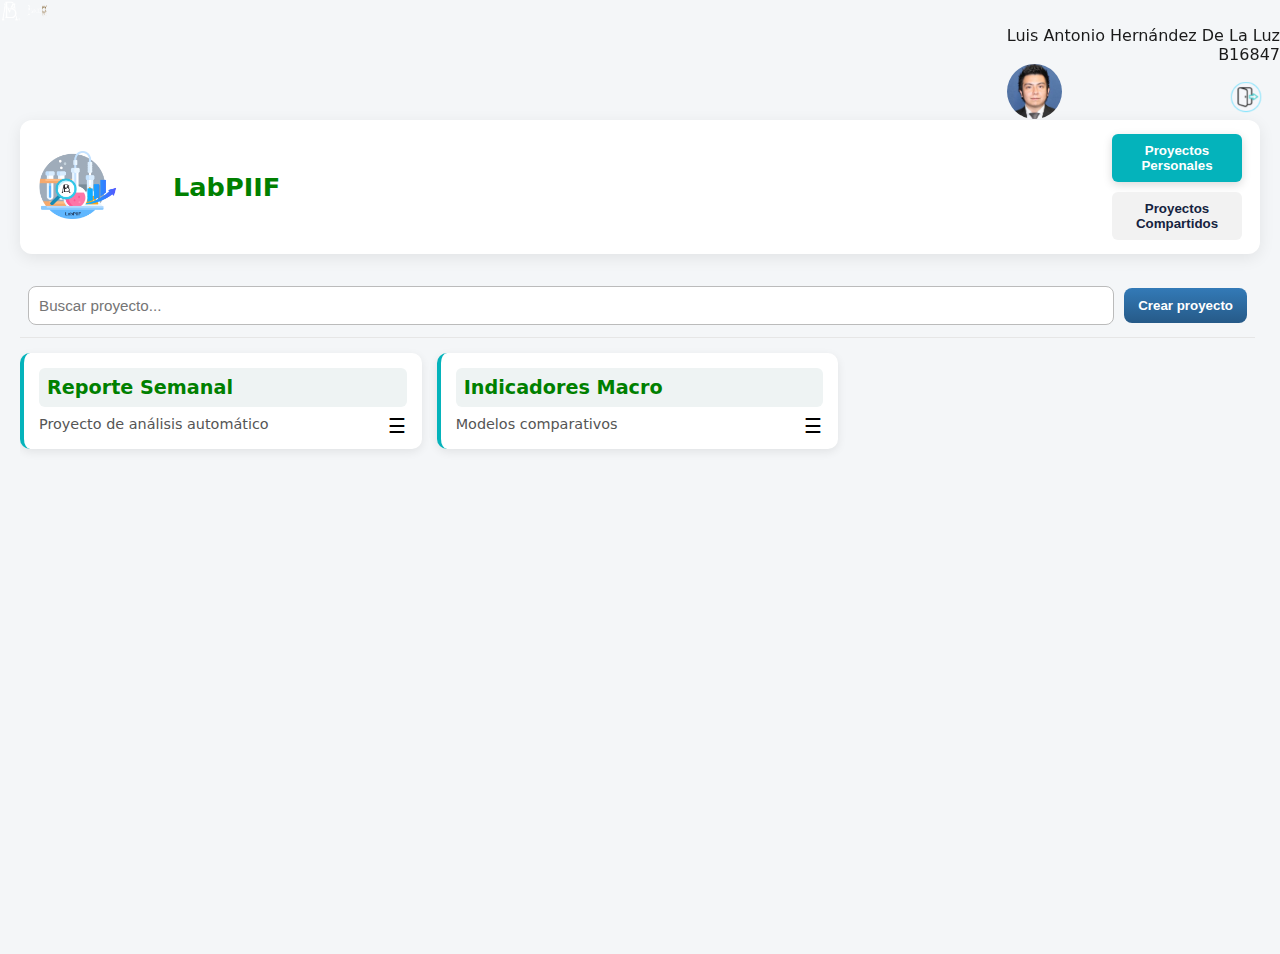
<file: index.html>
<!DOCTYPE html>
<html lang="es">
  <head>
    <meta charset="UTF-8" />
    <meta name="viewport" content="width=device-width, initial-scale=1.0" />
    <title>LabPIIF</title>
    <link rel="stylesheet" href="css/style.css">
    <link rel="stylesheet" href="css/laboratorio.css">
    <link rel="stylesheet" href="css/principal.css">
  </head>
  <body>
    <header>
      <div class="grupo-izquierdo">
        <img src="img/logoBM-Mblanco.png" alt="Banco de México" class="bml" />
        <img src="img/logo1.png" alt="Banco de Mexico" class="logo" />
      </div>
      <div class="usuario">
        <div class="iconos-movil">
          <button onclick="cerrarSesion()">
            <img src="img/exit.png" alt="Cerrar sesión">
          </button>
        </div>
        <div class="botones-header desktop-only">
          <button class="icono-header cerrar" onclick="cerrarSesion(event)">
            <img src="img/exit.png" alt="Cerrar sesión" class="icono-img">
          </button>
        </div>
        <div class="usuario-main">
          <div class="info">
            <div class="nombre-usuario">Luis Antonio Hernández De La Luz</div>
            <div class="numero-usuario">B16847</div>
          </div>
          <img src="img/b16847.png" alt="Usuario" class="foto-usuario">
        </div>
      </div>
    </header>
    <div class="contenedor-app">

      <!-- Card inicial con menu -->
      <div class="card-inicial">
        <!-- Logo y nombre del portal -->
        <div class="fila-superior">
          <div class="columna-izq">
            <img src="img/Labpiif.png" alt="LabPIIF" class="logo-lab">
          </div>
          <div class="columna-der">
            <h1 class="titulo-lab">LabPIIF</h1>
          </div>
        </div>

        <!-- Menu de proyectos -->
        <div class="fila-tabs">
          <button class="tab-btn activo" data-tab="personales">Proyectos Personales</button>
          <button class="tab-btn" data-tab="compartidos">Proyectos Compartidos</button>
        </div>
      </div>

      <!-- TAB: PROYECTOS PERSONALES -->
      <div id="personales" class="contenido-tab visible">

        <div class="buscador-contenedor">
          <input type="text" id="buscar-personales" placeholder="Buscar proyecto...">
          <button id="btn-crear-personal">Crear proyecto</button>
        </div>

        <div id="menu-flotante" class="menu-opciones">
          <div class="opcion">Editar</div>
          <div class="opcion">Compartir</div>
          <div class="opcion">Eliminar</div>
        </div>

        <div class="grid-proyectos" id="grid-personales">

          <div class="card-proyecto" data-nombre="Reporte Semanal">
            <h3>Reporte Semanal</h3>
            <p>Proyecto de análisis automático</p>
            <button class="btn-menu-card">☰</button>
          </div>

          <div class="card-proyecto" data-nombre="Indicadores Macro">
            <h3>Indicadores Macro</h3>
            <p>Modelos comparativos</p>
            <button class="btn-menu-card">☰</button>
          </div>
        </div>
      </div>

      <!-- Proyectos compartidos -->
      <div id="compartidos" class="contenido-tab">
        <div class="buscador-contenedor">
          <input type="text" id="buscar-compartidos" placeholder="Buscar proyecto compartido...">
        </div>

        <div class="grid-proyectos" id="grid-compartidos">
          <div class="card-proyecto" data-nombre="Dashboard Riesgos">
            <h3>Dashboard Riesgos</h3>
            <p>Panel colaborativo</p>
          </div>

          <div class="card-proyecto" data-nombre="Proyección Anual">
            <h3>Proyección Anual</h3>
            <p>Análisis compartido</p>
          </div>
        </div>
      </div>
    </div>
    <script src="js/index.js"></script>
  </body>
</html>
</file>
<file: css/style.css>

</file>
<file: css/laboratorio.css>
/* ==== CONTENEDOR GENERAL ==== */
.layout {
  display: flex;
  height: 100%;
  gap: 0;
}

/* BOTÓN HAMBURGUESA SOLO EN MÓVIL */
.btn-hamburguesa {
  display: none;
  position: fixed;
  top: 5px;
  left: 10px;
  background: #152340;
  color: white;
  padding: 10px 14px;
  z-index: 3000;
  border-radius: 8px;
  border: none;
  font-size: 18px;
}

/* ==== PANEL IZQUIERDO - FUENTES ==== */
.panel-fuentes {
  width: 30%;
  background: #fff;
  padding: 20px;
  border-right: 2px solid #d9d9d9;
  box-sizing: border-box;
  /*overflow-y: auto;*/
  border-radius: 10px;
}

/* ==== PANEL DERECHO - NOTEBOOK ==== */
.panel-notebook {
  width: 70%;
  display: flex;
  flex-direction: column;
  padding: 20px;
  box-sizing: border-box;
  overflow-y: auto;
}

.acciones {
  display: flex;
  gap: 10px;
  margin-bottom: 20px;
}

.btn {
  padding: 10px 14px;
  border-radius: 6px;
  border: none;
  background: #152340;
  color: white;
  cursor: pointer;
  font-weight: bold;
}

.celda {
  background: white;
  border: 1px solid #d0d4d9;
  padding: 15px;
  border-radius: 8px;
  margin-bottom: 20px;
}

/* Código */
.codigo {
  background: #f1f3f6;
  padding: 10px;
  border-radius: 6px;
  white-space: pre-wrap;
  font-family: Consolas, monospace;
  margin-bottom: 10px;
}

.btn-play {
  background: #04b3bb;
}

.resultado {
  background: #e9fff4;
  padding: 10px;
  border-left: 4px solid #39c46a;
  border-radius: 4px;
  font-family: Consolas, monospace;
}

/* ==== RESPONSIVO GENERAL ==== */
@media (max-width: 900px) {
  .layout {
    flex-direction: column;
  }
  .panel-fuentes,
  .panel-notebook {
    width: 100%;
    height: auto;
  }
}

/* MENU DESLIZABLE EN MÓVIL */
@media (max-width: 900px) {

  .grupo-izquierdo{
    margin-left: 40px;
  }

  /* Mostrar botón */
  .btn-hamburguesa {
    display: block;
  }

  /* Sidebar oculto inicialmente */
  .panel-fuentes {
    position: fixed;
    top: 0;
    left: 0;
    width: 100%;
    height: 100%;
    background: #ffffff;
    z-index: 9998;
    transform: translateX(-100%);
    transition: transform 0.3s ease-in-out;
    padding: 20px;
    overflow-y: auto;
  }

  .panel-fuentes.abierto {
    transform: translateX(0);
    margin-top: 60px;
  }
}

/* ============================
   TABS Y LISTA
============================ */
.tabs {
    display: flex;
    gap: 10px;
    margin-bottom: 15px;
}

.tab {
    flex: 1;
    padding: 10px;
    border-radius: 8px;
    background: #dfe6ee;
    border: none;
    cursor: pointer;
    font-weight: bold;
    color: #152340;
}

.tab.active {
    background: #04b3bb;
    color: white;
}

.tab-panel {
    display: none;
}

.tab-panel.active {
    display: block;
}

.buscador {
    width: 95%;
    padding: 10px;
    border-radius: 6px;
    border: 1px solid #c8cdd3;
    margin-bottom: 12px;
}

.lista-fuentes {
    display: flex;
    flex-direction: column;
    gap: 12px;
}

.fuente-item {
    background: #ffffff;
    padding: 12px 15px;
    border-radius: 10px;
    display: flex;
    justify-content: space-between;
    align-items: center;
    border-left: 4px solid #04b3bb;
    box-shadow: 0 2px 6px rgba(0,0,0,0.08);
}

.btn-eliminar {
    background: #ff6b6b;
    border: none;
    color: white;
    border-radius: 6px;
    cursor: pointer;
}

/* ============================
   HEADER USUARIO
============================ */

/* CONTENEDOR GENERAL */
.usuario {
    display: flex;
    align-items: center;
    justify-content: flex-end;   /* desktop */
    gap: 15px;
}

/* FOTO */
.foto-usuario {
    width: 45px;
    height: 45px;
    border-radius: 50%;
    flex-shrink: 0;
}

/* ICONOS DESKTOP */
.desktop-only {
    display: flex;
    gap: 10px;
}

.icono-header {
    width: 38px;
    height: 38px;
    background: transparent;
    border: none;
    cursor: pointer;
}

.icono-img {
    width: 36px;
    height: 36px;
    object-fit: contain;
}

/* ICONOS MÓVIL */
.iconos-movil {
    display: none;
}

/* ============================
   MODO MÓVIL
============================ */
@media (max-width: 768px) {

    /* Contenedor del usuario */
    .usuario {
        width: 100%;
        padding-top: 5px;
    }

    /* Oculta nombre e iconos desktop */
    .info,
    .desktop-only {
        display: none !important;
    }

    /* Muestra iconos móvil */
    .iconos-movil {
        display: flex;
        flex-direction: row;
        gap: 12px;
        align-items: center;
    }

    .iconos-movil button {
        background: none;
        border: none;
        padding: 0;
        cursor: pointer;
    }

    .iconos-movil img {
        width: 33px;
        height: 33px;
        border: 0px;
        border-radius: 0px;
    }

    .homeButtom{
      width: 34px !important;
    }
}


/* ------------------------------ */
/*   DISEÑO PARA TABLETS Y PC    */
/* ------------------------------ */

@media (min-width: 768px) {

    /* Contenedor principal del usuario */
    .usuario {
        display: flex;
        align-items: center;
        justify-content: flex-end;
        gap: 20px;
        position: relative;
    }

    /* Quita columnas verticales si venían heredadas */
    .usuario-main {
        /*display: flex;*/
        flex-direction: row;
        align-items: center;
        gap: 15px;
    }

    .usuario-main .info {
        display: flex;
        flex-direction: column;
        text-align: right;
    }

    .foto-usuario {
        width: 55px;
        height: 55px;
        object-fit: cover;
        border-radius: 50%;
    }

    /* Botones de inicio y cerrar (desktop) */
    .botones-header.desktop-only {
        display: flex !important;
        flex-direction: row;
        gap: 5px;

        /* Mantener dentro del header */
        position: absolute;
        right: 0;

        /* Ajuste de altura precisa */
        top: 50px; /* AJUSTABLE: prueba 70–85px según el alto de tu header */
    }

    .icono-header {
        background: transparent;
        border: none;
        cursor: pointer;
        padding: 4px;
    }

    .icono-header img {
        width: 33px;
        height: 33px;
        border: 0px;
        border-radius: 0px;
    }


    /* Ocultar iconos móvil en pantallas medianas/grandes */
    .iconos-movil {
        display: none !important;
    }
}

/* ------------------------------ */
/*   DISEÑO PARA ESCRITORIO GRANDE */
/* ------------------------------ */

@media (min-width: 1024px) {
    .usuario {
        gap: 25px;
    }

    .botones-header.desktop-only {
        bottom: -48px;
        margin-right: 15px;
    }
}


/* ==== FUENTE ITEM CON ICONO + MENÚ ==== */

.fuente-item {
    background: #ffffff;
    padding: 12px;
    border-radius: 10px;
    display: flex;
    align-items: center;
    gap: 12px;
    border-left: 4px solid #04b3bb;
    box-shadow: 0 2px 6px rgba(0,0,0,0.08);
    position: relative;
}

/* Icono */
.fuente-icono {
    width: 40px;
    height: 40px;
    object-fit: contain;
}

/* Nombre */
.fuente-nombre {
    flex-grow: 1;
    font-size: 15px;
    font-weight: 600;
    color: #152340;
}

/* Contenedor del menú */
.fuente-menu {
    position: relative;
}

/* Botón menú hamburguesa */
.menu-btn {
    background: none;
    border: none;
    font-size: 20px;
    cursor: pointer;
    color: #152340;
    padding: 5px;
}

/* Menú desplegable oculto */
.menu-opciones {
    position: absolute;
    right: 0;
    top: 35px;
    background: white;
    border: 1px solid #d9d9d9;
    border-radius: 8px;
    box-shadow: 0 4px 12px rgba(0,0,0,0.1);
    width: 140px;
    display: none;
    flex-direction: column;
    z-index: 1000;
}

/* Opciones */
.menu-opciones .opcion {
    background: none;
    border: none;
    text-align: left;
    padding: 12px 14px;
    width: 100%;
    cursor: pointer;
    font-size: 14px;
}

.menu-opciones .opcion:hover {
    background: #f2f7fa;
}

.opcion.eliminar {
    color: #c62828;
}


.btn-agregar-fuente {
    width: 100%;
    padding: 12px 16px;
    background: -webkit-linear-gradient(top, #337ab7 0%, #265a88 100%) !important;
    color: white;
    font-weight: bold;
    border: none;
    border-radius: 8px;
    cursor: pointer;
    margin-bottom: 15px;
    font-size: 15px;
    box-shadow: 0 3px 6px rgba(0,0,0,0.15);
    transition: transform 0.1s ease, box-shadow 0.2s ease;
}

/* Hover suave */
.btn-agregar-fuente:hover {
    transform: translateY(-1px);
    box-shadow: 0 4px 10px rgba(0,0,0,0.25);
}



/* ==== PANEL IZQUIERDO – ELEMENTOS FIJOS ==== */

/* El contenedor del panel debe permitir sticky */
.panel-fuentes {
  position: relative;
}

/* Tabs fijas */
.tabs {
  position: sticky;
  top: 0;
  background: #ffffff;
  z-index: 20;
  padding-top: 10px;
  padding-bottom: 10px;
}

/* Contenedor interno del tab activo */
.tab-panel {
  position: relative;
}

/* Botón "Agregar fuente" fijo */
.tab-panel .btn-agregar-fuente {
  position: sticky;
  top: 60px;              /* debajo de las tabs */
  background: white;
  z-index: 19;
}

/* Buscador fijo */
.tab-panel .buscador {
  position: sticky;
  top: 110px;             /* debajo del botón */
  background: white;
  z-index: 18;
}


.lista-fuentes-contenedor {
  max-height: calc(100vh - 360px); /* Ajusta según altura de tabs + botón + buscador */
  overflow-y: auto;
  position: relative;
  background: white;
  padding-top: 10px;
  z-index: 1;
}

.lista-fuentes {
  width: 100%;           /* Ocupa todo el ancho del contenedor */
  box-sizing: border-box; /* Para que padding y borders no lo hagan desbordar */
  margin: 0;             /* Elimina márgenes que puedan causar overflow */
  padding: 0 10px;       /* Opcional: padding interno para no pegar al borde */
}



@media (max-width: 900px) {

  /* Panel izquierdo ocupa toda la pantalla en móvil */
  .panel-fuentes {
    position: fixed;
    top: 0;
    left: 0;
    width: 100%;
    height: 100%;
    padding: 20px;
    overflow-y: auto;
    transform: translateX(-100%);
    transition: transform 0.3s ease-in-out;
    z-index: 9998;
    border-right: none;
    border-radius: 0;
  }

  .panel-fuentes.abierto {
    transform: translateX(0);
  }

  /* Ajusta altura de la lista de fuentes */
  .lista-fuentes-contenedor {
    max-height: none; /* Deja que la lista crezca naturalmente */
    overflow-y: visible;
    padding-top: 0;
  }

  /* Botones y buscador dejan de ser sticky */
  .tab-panel .btn-agregar-fuente,
  .tab-panel .buscador,
  .tabs {
    position: relative;
    top: auto;
    z-index: auto;
    margin-bottom: 10px;
  }
}


/****/
@media (max-width: 900px) {
  .panel-fuentes {
    position: fixed;
    top: 0;
    left: 0;
    width: 100%;
    height: 100%;
    background: #fff;
    z-index: 9998;
    transform: translateX(-100%);
    transition: transform 0.3s ease-in-out;
    border-radius: 0;
    display: flex;
    flex-direction: column;
  }

  .panel-fuentes.abierto {
    transform: translateX(0);
    overflow-y: hidden;
  }

  /* Contenedor scrollable */
  .lista-fuentes-contenedor {
    overflow-y: auto;
    flex-grow: 1;       /* Ocupa todo el espacio restante */
    padding-top: 10px;
  }

  /* Mantener tabs, botón y buscador siempre visibles */
  .tabs,
  .tab-panel .btn-agregar-fuente,
  .tab-panel .buscador {
    position: sticky;
    background: white;
    z-index: 20;
  }

  .tabs {
    top: 0;
  }

  .tab-panel .btn-agregar-fuente {
    top: 50px;  /* Debajo de tabs */
  }

  .tab-panel .buscador {
    top: 100px; /* Debajo del botón */
  }
}


@media (max-width: 900px) {

  /* Desactivar sticky en móviles */
  .tabs,
  .tab-panel .btn-agregar-fuente,
  .tab-panel .buscador {
    position: relative !important;
    top: auto !important;
    z-index: auto !important;
    background: white;
  }

  /* Contenedor de lista scrollable */
  .lista-fuentes-contenedor {
    max-height: calc(100vh - 300px); /* Ajusta según alto de header + botones */
    overflow-y: auto;
    background: white;
    padding-top: 10px;
    z-index: 1;
  }
}
</file>
<file: css/principal.css>
/* ============================
   RESETEO MODERNO
============================ */
*,
*::before,
*::after {
  box-sizing: border-box;
}

body {
  margin: 0;
  font-family: "Inter", system-ui, sans-serif;
  background: #f4f6f8;
  color: #1a1a1a;
  overflow-x: hidden; /* evita scroll horizontal */
  width: 100%;
  max-width: 100%;
}

/* ============================================
   HEADER FIJO
============================================ */
header {
  position: fixed;
  top: 0;
  left: 0;
  width: 100%;
  z-index: 100;
}

/* ============================================
   CONTENEDOR PRINCIPAL
============================================ */
.contenedor-app {
  position: relative;
  width: 100%;
  margin-top: 100px; /* Desktop */
  padding: 20px;
  display: flex;
  flex-direction: column;
  gap: 20px;
  animation: fadeIn 0.4s ease;
}

/* Móviles */
@media (max-width: 768px) {
  .contenedor-app {
    margin-top: 70px;
  }
}

/* Animación suave */
@keyframes fadeIn {
  from {
    opacity: 0;
    transform: translateY(10px);
  }
  to {
    opacity: 1;
    transform: translateY(0);
  }
}

/* ============================
   CARD INICIAL
============================ */
.card-inicial {
  background: #ffffff;
  border-radius: 12px;
  padding: 14px 18px;        
  width: 100%;
  margin: 0 auto;
  box-shadow: 0 4px 16px rgba(0, 0, 0, 0.08);
  display: flex;
  flex-direction: column;
  gap: 18px;                 
  animation: aparecer 0.3s ease-out;
}

/* Animación card */
@keyframes aparecer {
  from {
    opacity: 0;
    transform: translateY(10px);
  }
  to {
    opacity: 1;
    transform: translateY(0);
  }
}

/* ============================
   FILA SUPERIOR
============================ */
.fila-superior {
  display: grid;
  grid-template-columns: 90px 1fr; 
  align-items: center;
  gap: 12px;                        
}

.logo-lab {
  width: 100%;
  max-width: 80px;          
  height: auto;
}

.titulo-lab {
  font-size: 1.6rem;        
  font-weight: 700;
  margin: 0;
  color: green;
}

/* Responsivo */
@media (max-width: 600px) {
  .fila-superior {
    grid-template-columns: 65px 1fr; 
  }
  .logo-lab {
    max-width: 60px;
  }
  .titulo-lab {
    font-size: 1.3rem;
  }
}

/* ============================
   TABS
============================ */
.fila-tabs {
  display: flex;
  gap: 10px;                 
  justify-content: center;
  border-top: 1px solid #e6e6e6;
  padding-top: 10px;         
}

.tab-btn {
  flex: 1;
  padding: 9px 10px;                  
  background: #f2f2f2;
  border: none;
  border-radius: 6px;        
  cursor: pointer;
  transition: 0.25s;
  font-weight: bold;
  color: #152340;
}

.tab-btn:hover {
  color: #04b3bb;
}

.tab-btn.activo {
  background: #04b3bb;
  color: white;
  box-shadow: 0 3px 10px rgba(0, 0, 0, 0.15);
}

/* ============================
   CONTENIDO DE TABS
============================ */
.contenido-tab {
  display: none;
  animation: fade 0.25s ease;

  height: calc(100vh - 240px); /* espacio dinámico */
  overflow-y: auto; /* SCROLL INTERNO */
  overflow-x: hidden;
  padding-right: 5px;
}

.contenido-tab.visible {
  display: block;
}

@keyframes fade {
  from {
    opacity: 0;
  }
  to {
    opacity: 1;
  }
}

/* ========================= BUSCADOR ========================= */

.buscador-contenedor {
  display: flex;
  gap: 10px;
  align-items: center;
  background: #f4f6f8;
  padding: 12px 5px;
  position: sticky;
  top: 0;
  z-index: 10;
  border-bottom: 1px solid #e6e6e6;
}

.buscador-contenedor input {
  flex: 1;
  padding: 10px;
  border-radius: 8px;
  border: 1px solid #bbb;
  font-size: 0.95rem;
  width: 100%;
}

.buscador-contenedor button {
  padding: 10px 14px;
  background: -webkit-linear-gradient(top, #337ab7 0%, #265a88 100%) !important;
  color: white;
  border: none;
  border-radius: 8px;
  cursor: pointer;
  font-weight: 600;
  white-space: nowrap;
}

.buscador-contenedor button:hover {
  background: -webkit-linear-gradient(top, #337ab7 0%, #265a88 100%) !important;
}

/* ========================= GRID DE CARDS ========================= */

.grid-proyectos {
  margin-top: 15px;
  display: grid;
  grid-template-columns: 1fr; /* móvil 1 columna */
  gap: 15px;
  width: 100%;
  padding-bottom: 50px;
}

/* Tablet */
@media (min-width: 601px) and (max-width: 1024px) {
  .grid-proyectos {
    grid-template-columns: repeat(2, 1fr);
  }
}

/* Escritorio */
@media (min-width: 1025px) {
  .grid-proyectos {
    grid-template-columns: repeat(auto-fill, minmax(300px, 1fr));
  }
}

/* ========================= CARD DE PROYECTO ========================= */

.card-proyecto {
  background: white;
  padding: 15px;
  border-radius: 10px;
  box-shadow: 0 3px 10px rgba(0,0,0,0.08);
  cursor: pointer;
  transition: .25s;
  border-left: 4px solid #04b3bb;
  width: 100%; /* evita overflow */
}

.card-proyecto:hover {
  transform: translateY(-4px);
  box-shadow: 0 6px 14px rgba(0,0,0,0.12);
}

.card-proyecto h3 {
  margin: 0;
  font-size: 1.2rem;
  color: green;
  background: #eef3f3;
  padding: 8px;
  border-radius: 6px;
}

.card-proyecto p {
  margin: 8px 0 0;
  color: #555;
  font-size: .9rem;
  line-height: 1.3;
}

/* menú hamburguesa dentro del card */
.menu-hamburguesa {
  position: absolute;
  top: 12px;
  right: 12px;
  cursor: pointer;
  font-size: 22px;
  background: none;
  border: none;
  color: #007279;
}

.menu-opciones {
  display: none;
  position: absolute;
  right: 10px;
  top: 40px;
  background: white;
  border-radius: 8px;
  box-shadow: 0 4px 14px rgba(0,0,0,0.15);
  padding: 8px 0;
  width: 140px;
  z-index: 20;
}

.menu-opciones button {
  width: 100%;
  padding: 10px 12px;
  text-align: left;
  background: none;
  border: none;
  font-size: .9rem;
  cursor: pointer;
}

.menu-opciones button:hover {
  background: #f3f3f3;
}


/* ============================================
   FIX ABSOLUTO PARA OVERFLOW EN MÓVILES
============================================ */
html, body {
  width: 100%;
  max-width: 100%;
  overflow-x: hidden !important;
}

/* Forzar que ningún contenedor pueda exceder ancho */
* {
  max-width: 100%;
}

/* Evitar que el sticky del buscador expanda el ancho */
.buscador-contenedor {
  width: 100%;
  max-width: 100%;
  overflow-x: hidden;
  padding-left: 8px;
  padding-right: 8px;
}

/* Evitar que inputs o botones generen overflow */
.buscador-contenedor input,
.buscador-contenedor button {
  max-width: 100%;
}

/* Cards nunca deben hacer overflow */
.card-proyecto {
  width: 100%;
  max-width: 100%;
  overflow-x: hidden;
  position: relative;
}

/* Grid sin desbordes */
.grid-proyectos {
  width: 100%;
  max-width: 100%;
  overflow-x: hidden;
}

/* Los tabs tampoco deben desbordar */
.contenido-tab {
  width: 100%;
  max-width: 100%;
  overflow-x: hidden !important;
}


/* ============================
   CARD-INICIAL EN ESCRITORIO
============================ */
@media (min-width: 768px) {
  .card-inicial {
    display: grid;
    grid-template-columns: 120px 1fr 130px; /* logo - título - taps */
    align-items: center;
    gap: 20px;
  }

  .fila-superior {
    grid-column: 1 / 3; /* abarca logo y título juntos */
    display: grid;
    grid-template-columns: 120px 1fr;
    align-items: center;
    gap: 15px;
  }

  /* TABS en tercera columna en forma vertical */
  .fila-tabs {
    grid-column: 3;
    display: flex;
    flex-direction: column;
    gap: 10px;
    border-top: none;   /* se quita el borde */
    padding-top: 0;
  }

  .tab-btn {
    width: 100%;
  }
}


/* ============================
   CARD-INICIAL EN MÓVIL
============================ */
@media (max-width: 767px) {
  .card-inicial {
    display: flex;
    flex-direction: column;
  }

  .fila-tabs {
    flex-direction: row;
    justify-content: center;
    width: 100%;
    border-top: 1px solid #e6e6e6;
    padding-top: 15px;
  }
}


/*** MENU 

/* Botón de hamburguesa */
.btn-menu {
  background: none;
  border: none;
  cursor: pointer;
  padding: 6px;
  display: flex;
  align-items: center;
  justify-content: center;
}

/* Icono hamburguesa */
.icono-menu {
  width: 22px;
  height: 2px;
  background-color: #333;
  position: relative;
  display: block;
  border-radius: 2px;
}

/* Líneas adicionales */
.icono-menu::before,
.icono-menu::after {
  content: "";
  position: absolute;
  width: 22px;
  height: 2px;
  background-color: #333;
  left: 0;
  border-radius: 2px;
}

.icono-menu::before {
  top: -6px;
}

.icono-menu::after {
  top: 6px;
}


/* Contenedor del botón y menú */
.menu-boton-contenedor {
  margin-top: 10px;
  display: flex;
  justify-content: flex-end;  /* 🔥 manda el botón a la derecha */
  position: relative;
}

/* Botón */
.btn-menu {
  background: none;
  border: none;
  cursor: pointer;
  padding: 6px;
}

/* Menú desplegable */
.menu-opciones {
  display: none;
  position: absolute;
  right: 0;               /* 🔥 alineado al lado derecho */
  top: 28px;
  background: white;
  border-radius: 8px;
  padding: 8px;
  box-shadow: 0 4px 12px rgba(0,0,0,0.15);
  z-index: 99;
  min-width: 120px;
}

.menu-opciones button {
  background: none;
  border: none;
  width: 100%;
  text-align: left;
  padding: 8px 10px;
  cursor: pointer;
  font-size: 0.9rem;
  border-radius: 5px;
}

.menu-opciones button:hover {
  background: #f1f1f1;
}
img {
  width: 22px;
  height: 22px;
}

/* Menú flotante */
.menu-opciones {
  position: absolute;
  bottom: 35px;
  right: 0;
  background: white;
  border: 1px solid #ddd;
  border-radius: 6px;
  box-shadow: 0 4px 8px rgba(0,0,0,0.15);
  display: flex;
  flex-direction: column;
  z-index: 30;
}

.menu-opciones button {
  background: none;
  border: none;
  padding: 10px 15px;
  text-align: left;
  cursor: pointer;
  font-size: 14px;
  width: 140px;
}

.menu-opciones button:hover {
  background: #f3f3f3;
}

/* Oculto por defecto */
.oculto {
  display: none;
}


/* Botón de hamburguesa */
.btn-menu {
  background: none;
  border: none;
  cursor: pointer;
  padding: 6px;
  display: flex;
  align-items: center;
  justify-content: center;
}

/* Icono hamburguesa */
.icono-menu {
  width: 22px;
  height: 2px;
  background-color: #333;
  position: relative;
  display: block;
  border-radius: 2px;
}

/* Líneas adicionales */
.icono-menu::before,
.icono-menu::after {
  content: "";
  position: absolute;
  width: 22px;
  height: 2px;
  background-color: #333;
  left: 0;
  border-radius: 2px;
}

.icono-menu::before {
  top: -6px;
}

.icono-menu::after {
  top: 6px;
}


/* Contenedor del botón y menú */
.menu-boton-contenedor {
  margin-top: 10px;
  display: flex;
  justify-content: flex-end;  /* 🔥 manda el botón a la derecha */
  position: relative;
}

/* Botón */
.btn-menu {
  background: none;
  border: none;
  cursor: pointer;
  padding: 6px;
}

/* Menú desplegable */
.menu-opciones {
  display: none;
  position: absolute;
  right: 0;               /* 🔥 alineado al lado derecho */
  top: 28px;
  background: white;
  border-radius: 8px;
  padding: 8px;
  box-shadow: 0 4px 12px rgba(0,0,0,0.15);
  z-index: 99;
  min-width: 120px;
}

.menu-opciones button {
  background: none;
  border: none;
  width: 100%;
  text-align: left;
  padding: 8px 10px;
  cursor: pointer;
  font-size: 0.9rem;
  border-radius: 5px;
}

.menu-opciones button:hover {
  background: #f1f1f1;
}


.menu-opciones {
  position: absolute;
  top: -105px;       /* Aparece DEBAJO del botón */
  right: -150px;        
  background: white;
  border: 1px solid #ccc;
  border-radius: 8px;
  box-shadow: 0 4px 12px rgba(0,0,0,0.15);
  padding: 6px 0;
  display: none;
  z-index: 999999999;
  width: 150px;
}


.menu-boton-contenedor {
  position: relative;
}

.menu-opciones button {
  width: 100%;
  padding: 10px;
  border: none;
  background: white;
  text-align: left;
  font-size: 0.9rem;
  cursor: pointer;
}

.menu-opciones button:hover {
  background: #f0f0f0;
}

.card-proyecto {
  position: relative;
}


/* menú flotante en body */
.menu-opciones.menu-opciones-floating {
  display: none; /* se activará via JS (display:block) */
  position: fixed;
  background: #fff;
  border: 1px solid #ddd;
  border-radius: 8px;
  box-shadow: 0 6px 18px rgba(0,0,0,0.12);
  padding: 6px 0;
  z-index: 9999;
  min-width: 140px;
}

/* botones dentro del menú */
.menu-opciones.menu-opciones-floating button {
  width: 100%;
  padding: 10px 14px;
  background: none;
  border: none;
  text-align: left;
  cursor: pointer;
  font-size: 14px;
}

.menu-opciones.menu-opciones-floating button:hover {
  background: #f5f5f5;
}

/* Asegurar que .card-proyecto no clippee (si tienes overflow:hidden lo quita) */
.card-proyecto {
  position: relative; /* necesario */
  overflow: visible;  /* importante para que no oculte elementos absolutos, pero no necesario porque el menú está en body */
}

.menu-opciones.menu-opciones-floating {
  z-index: 999999999; /* muy por encima de cualquier stacking context */
  position: fixed;
}

.grid-proyectos,
.contenedor-app {
  overflow: visible !important;
}


.btn-menu-card {
  background: none;
  border: none;
  font-size: 20px;
  cursor: pointer;
  position: absolute;
  bottom: 10px;
  right: 10px;
}

.menu-opciones {
  position: fixed !important;
  display: none;
  background: white;
  border: 1px solid #ccc;
  border-radius: 8px;
  box-shadow: 0 4px 14px rgba(0,0,0,0.25);
  padding: 6px 0;
  z-index: 999999999;
  width: 150px;
  height: 130px;
}

.menu-opciones .opcion {
  padding: 10px 12px;
  font-size: 0.95rem;
  cursor: pointer;
}

.menu-opciones .opcion:hover {
  background: #f0f0f0;
}


@media (max-width: 768px) {
  .grupo-izquierdo {
    margin-left: 0 !important;
  }
}
</file>
